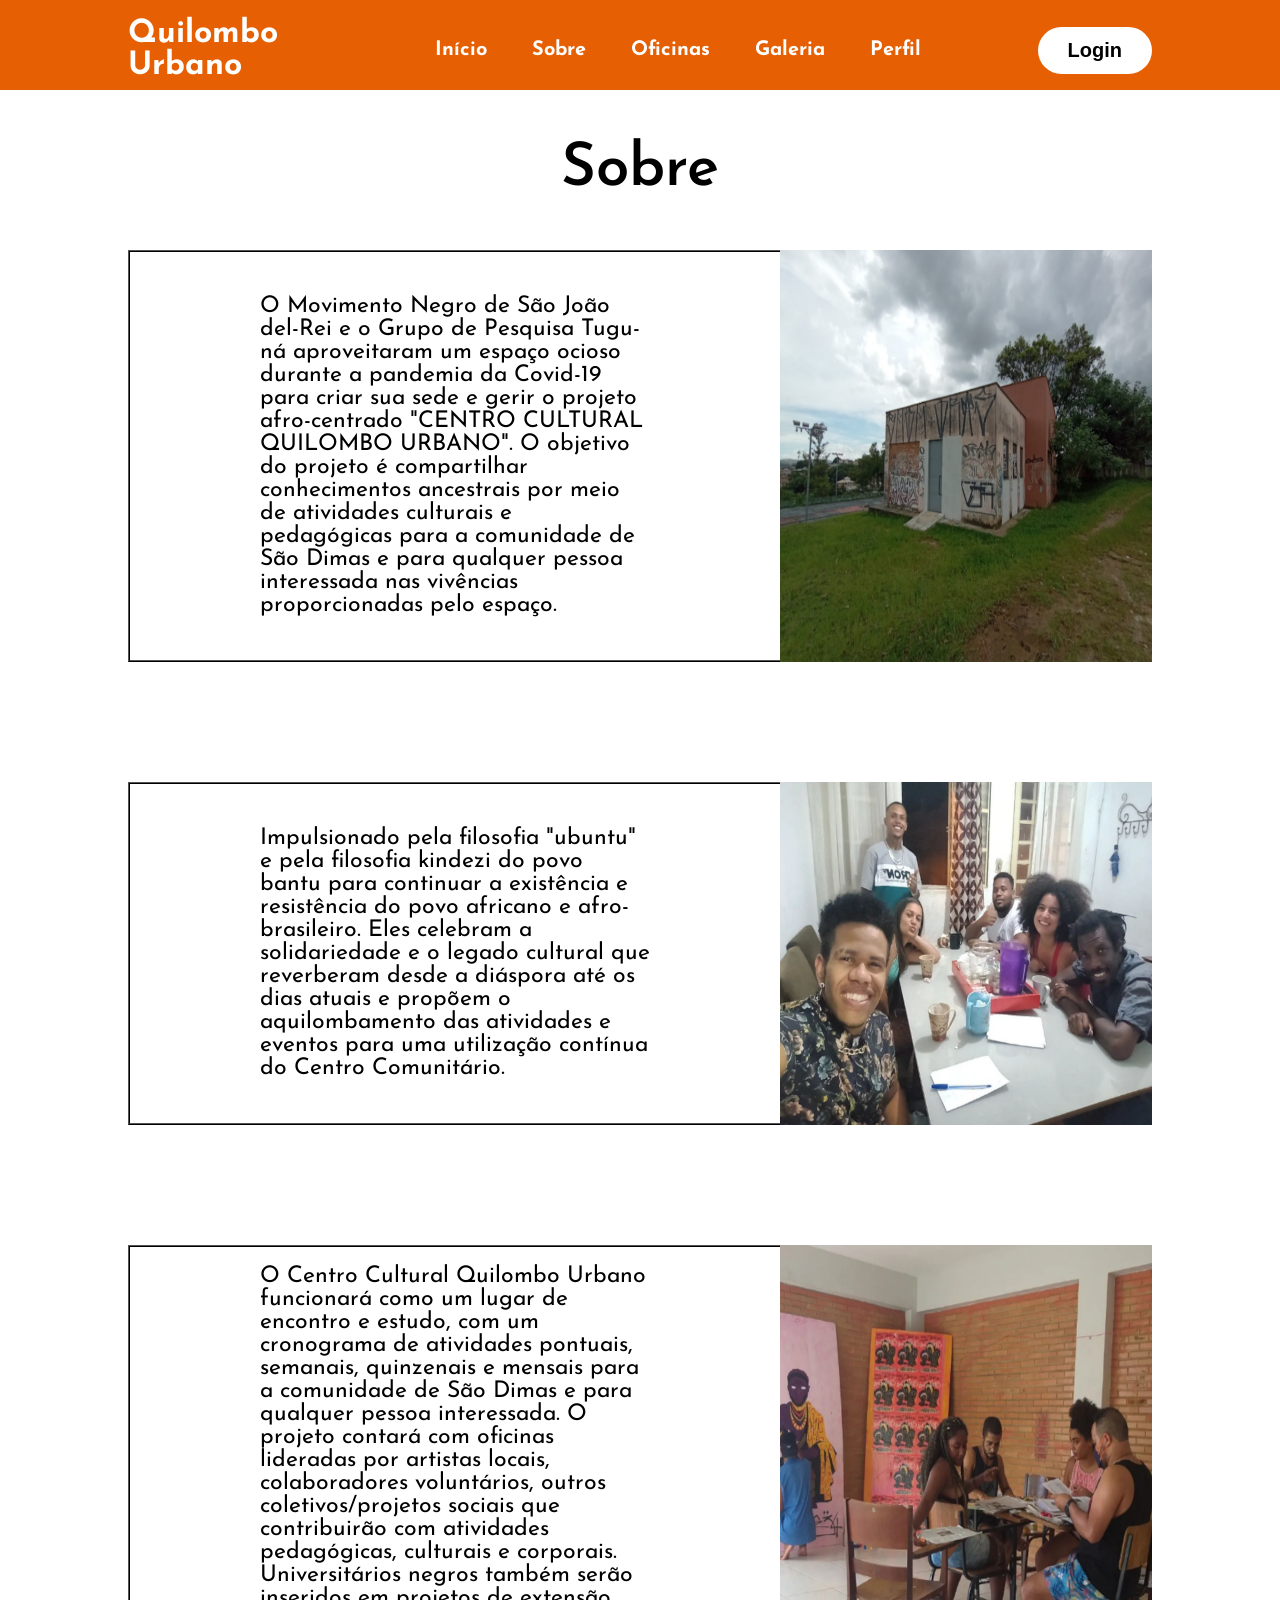
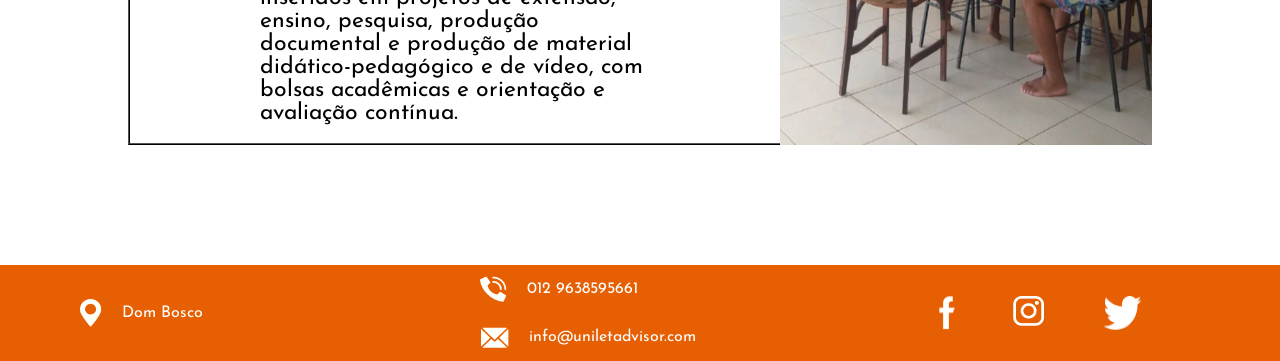
<file: about.html>
<!DOCTYPE html>
<html lang="en">
<head>
    <meta charset="UTF-8">
    <meta name="viewport" content="width=device-width, initial-scale=1.0">

    <link rel="stylesheet" href="styles/style.css">
    <link rel="stylesheet" href="styles/header.css">
    <link rel="stylesheet" href="styles/footer.css">
    <link rel="stylesheet" href="styles/about.css">
    <link rel="stylesheet" href="https://cdn.jsdelivr.net/npm/bootstrap-icons@1.10.5/font/bootstrap-icons.css">
    <link rel="preconnect" href="https://fonts.googleapis.com">
    <link rel="preconnect" href="https://fonts.gstatic.com" crossorigin>
    <link href="https://fonts.googleapis.com/css2?family=Josefin+Sans:ital,wght@0,100;0,200;0,300;0,400;0,500;0,600;0,700;1,100;1,200;1,300;1,400;1,500;1,600;1,700&display=swap" rel="stylesheet">
    <title>Sobre</title>
</head>
<body>
    <header>
        <div id="title">
            <h1>Quilombo</h1>
            <h1>Urbano</h1>
        </div>
        <ul>
            <li><a href="index.html">Início</a></li>
            <li><a href="about.html">Sobre</a></li>
            <li><a href="workshop.html">Oficinas</a></li>
            <li><a href="gallery.html">Galeria</a></li>
            <li><a href="dashboard.html">Perfil</a></li>
        </ul>
        <a href="login.html"><button type="button">Login</button></a>  
    </header>

    <main>
        <div id="main_title">
            <h1>Sobre</h1>
        </div>
        
        <div id="about">
            <aside>
                <p>O Movimento Negro de São João del-Rei e o Grupo de Pesquisa Tugu-ná aproveitaram um espaço ocioso durante a pandemia da Covid-19 para criar sua sede e gerir o projeto afro-centrado "CENTRO CULTURAL QUILOMBO URBANO". O objetivo do projeto é compartilhar conhecimentos ancestrais por meio de atividades culturais e pedagógicas para a comunidade de São Dimas e para qualquer pessoa interessada nas vivências proporcionadas pelo espaço.</p>
            </aside>

            <article>
                <img src="components/images/foto.png" alt="">
            </article>
        </div> 

        <div id="about">
            <aside>
                <p>Impulsionado pela filosofia "ubuntu" e pela filosofia kindezi do povo bantu para continuar a existência e resistência do povo africano e afro-brasileiro. Eles celebram a solidariedade e o legado cultural que reverberam desde a diáspora até os dias atuais e propõem o aquilombamento das atividades e eventos para uma utilização contínua do Centro Comunitário.</p>
            </aside>

            <article>
                <img src="components/images/1.png" alt="">
            </article>
        </div> 

        <div id="about">
            <aside>
                <p>O Centro Cultural Quilombo Urbano funcionará como um lugar de encontro e estudo, com um cronograma de atividades pontuais, semanais, quinzenais e mensais para a comunidade de São Dimas e para qualquer pessoa interessada. O projeto contará com oficinas lideradas por artistas locais, colaboradores voluntários, outros coletivos/projetos sociais que contribuirão com atividades pedagógicas, culturais e corporais. Universitários negros também serão inseridos em projetos de extensão, ensino, pesquisa, produção documental e produção de material didático-pedagógico e de vídeo, com bolsas acadêmicas e orientação e avaliação contínua.</p>
            </aside>

            <article>
                <img src="components/images/3.png" alt="">
            </article>
        </div> 

    </main>
    
    <footer>
        <div id="footer_content">
            <div class="adress">
                <div class="theme">
                    <img src="components/images/location.png" class="on" alt="Adress">
                    <p>Dom Bosco</p>
                </div>     
            </div> 
            
            <div class="contato">
                <div class="theme">
                    <img src="components/images/phone.png" class="ico" alt="phone">
                    <p>012 9638595661</p>
                </div>
                <div class="theme">
                    <img src="components/images/email.png" class="ic" alt="email">
                    <p>info@uniletadvisor.com</p>
                </div>
            </div>

            <div class="social">
                <div class="theme2">
                    <img src="components/images/facebook.png" class="icon1" alt="facebook">
                    <a href="https://www.instagram.com/movimento.negro.sjdr/"><img src="components/images/instagram.png" class="icon2" alt="instagram"></a>
                    <img src="components/images/twitter.png" class="icon3" alt="">
                </div>
            </div>
        </div>
    </footer>
    
</body>
</html>
</file>
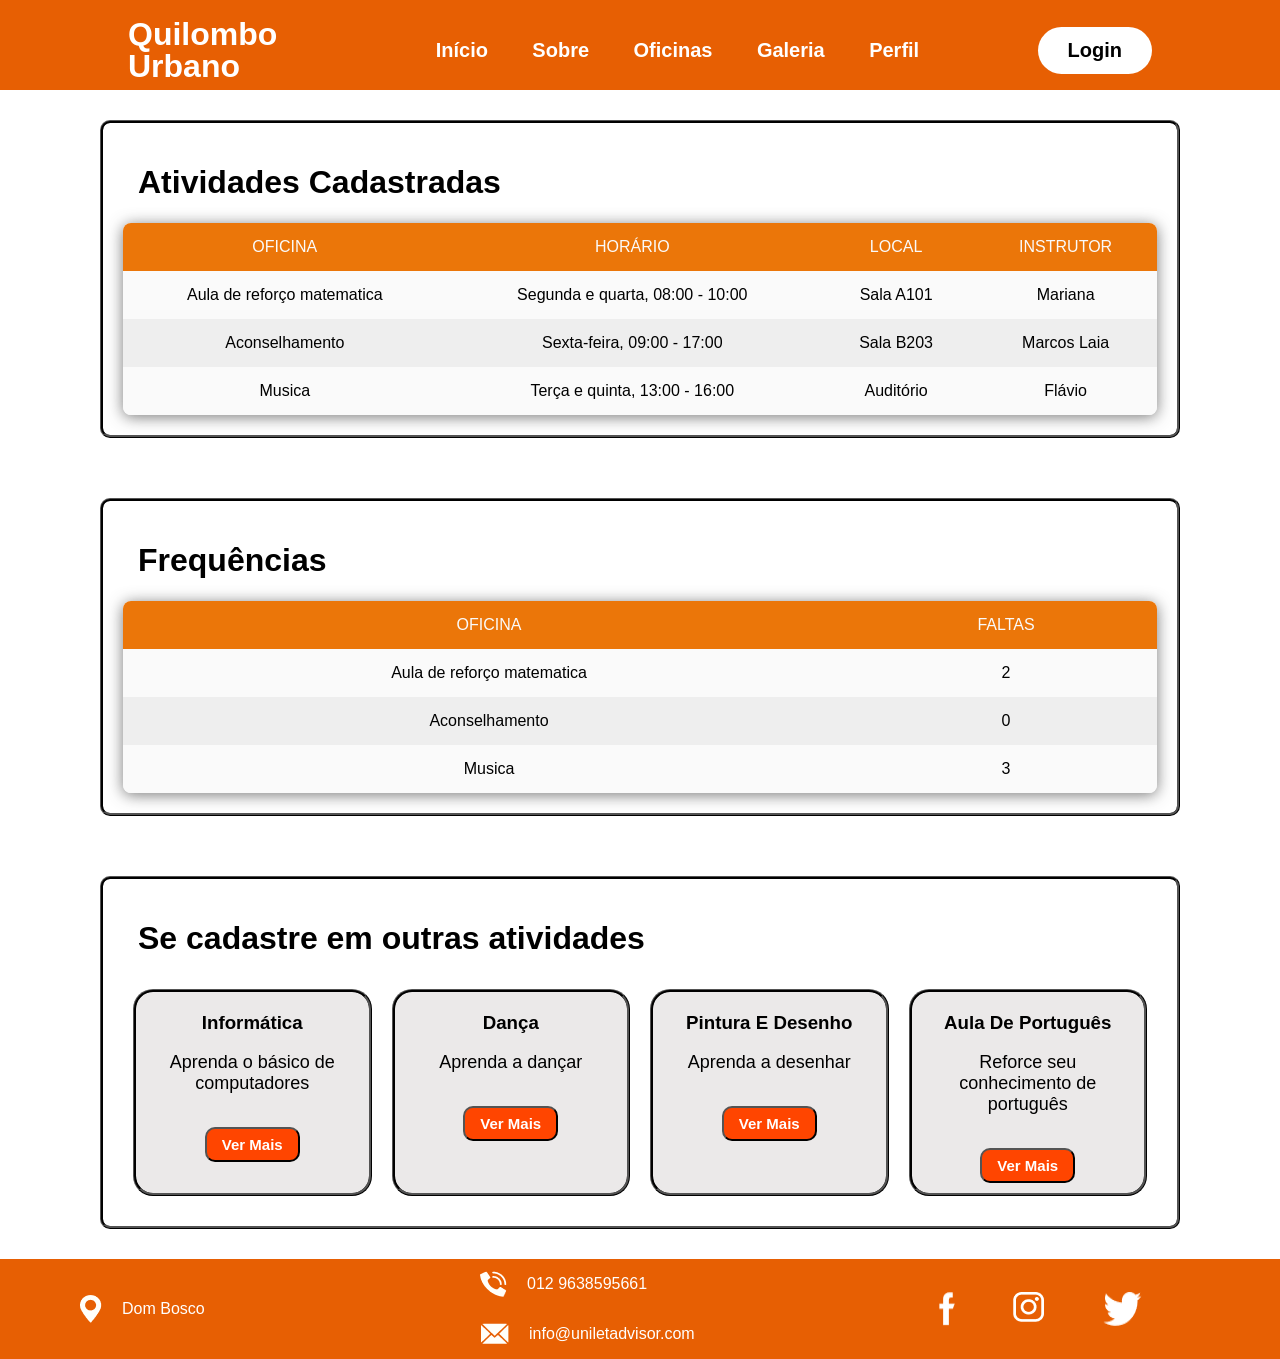
<file: dashboard.html>
<!DOCTYPE html>
<html lang="en">
<head>
    <meta charset="UTF-8">
    <meta name="viewport" content="width=device-width, initial-scale=1.0">
    <link rel="stylesheet" href="styles/style.css">
    <link rel="stylesheet" href="styles/header.css">
    <link rel="stylesheet" href="styles/dashboard.css">
    <link rel="stylesheet" href="styles/footer.css">

    <title>Meu Perfil</title>  
</head>
<body>
    <header>
        <div id="title">
            <h1>Quilombo</h1>
            <h1>Urbano</h1>
        </div>
        <ul>
            <li><a href="index.html">Início</a></li>
            <li><a href="about.html">Sobre</a></li>
            <li><a href="workshop.html">Oficinas</a></li>
            <li><a href="gallery.html">Galeria</a></li>
            <li><a href="dashboard.html">Perfil</a></li>
        </ul>
        <a href="login.html"><button type="button">Login</button></a>  
    </header>

    <main>
        <div class="container">
            <div class="main-top">
                <h1>Atividades Cadastradas</h1>
            </div>
            <table class="table">
                <thead>
                    <tr>
                        <th>Oficina</th>
                        <th>Horário</th>
                        <th>Local</th>
                        <th>Instrutor</th>
                    </tr>
                </thead>
                <tbody>
                    <tr>
                        <td>Aula de reforço matematica</td>
                        <td>Segunda e quarta, 08:00 - 10:00</td>
                        <td>Sala A101</td>
                        <td>Mariana</td>
                    </tr>
                    <tr>
                        <td>Aconselhamento</td>
                        <td>Sexta-feira, 09:00 - 17:00</td>
                        <td>Sala B203</td>
                        <td>Marcos Laia</td>
                    </tr>
                    <tr>
                        <td>Musica</td>
                        <td>Terça e quinta, 13:00 - 16:00</td>
                        <td>Auditório</td>
                        <td>Flávio</td>
                    </tr>
                </tbody>
            </table>
        </div> 

        <div class="container">
            <div class="main-top">
                <h1>Frequências</h1>
            </div>
            <table class="table">
                <thead>
                    <tr>
                        <th>Oficina</th>
                        <th>Faltas</th>
                    </tr>
                </thead>
                <tbody>
                    <tr>
                        <td>Aula de reforço matematica</td>
                        <td>2</td>
                    </tr>
                    <tr>
                        <td>Aconselhamento</td>
                        <td>0</td>
                    </tr>
                    <tr>
                        <td>Musica</td>
                        <td>3</td>     
                    </tr>
                </tbody>
            </table>
        </div> 

        <div class="container">
            <div class="main-top">
                <h1>Se cadastre em outras atividades</h1>
            </div>
            <div class="main-skills">
                <div class="card">
                    <h3>Informática</h3>
                    <p>Aprenda o básico de computadores</p>
                    <a href="workshop.html"><button>Ver Mais</button></a>
                </div>
                <div class="card">
                    <h3>Dança</h3>
                    <p>Aprenda a dançar</p>
                    <a href="workshop.html"><button>Ver Mais</button></a>
                </div>
                <div class="card">
                    <h3>Pintura e desenho</h3>
                    <p>Aprenda a desenhar</p>
                    <a href="workshop.html"><button>Ver Mais</button></a>
                </div>
                <div class="card">
                    <h3>Aula de Português</h3>
                    <p>Reforce seu conhecimento de português</p>
                    <a href="workshop.html"><button>Ver Mais</button></a>
                </div>
            </div>
        </div> 
    </main>
            
    <footer>
        <div id="footer_content">
            <div class="adress">
                <div class="theme">
                    <img src="components/images/location.png" class="on" alt="Adress">
                    <p>Dom Bosco</p>
                </div>     
            </div> 
            
            <div class="contato">
                <div class="theme">
                    <img src="components/images/phone.png" class="ico" alt="phone">
                    <p>012 9638595661</p>
                </div>
                <div class="theme">
                    <img src="components/images/email.png" class="ic" alt="email">
                    <p>info@uniletadvisor.com</p>
                </div>
            </div>

            <div class="social">
                <div class="theme2">
                    <img src="components/images/facebook.png" class="icon1" alt="facebook">
                    <a href="https://www.instagram.com/movimento.negro.sjdr/"><img src="components/images/instagram.png" class="icon2" alt="instagram"></a>
                    <img src="components/images/twitter.png" class="icon3" alt="">
                </div>
            </div>
        </div>
    </footer>
</body>
</html>
</file>
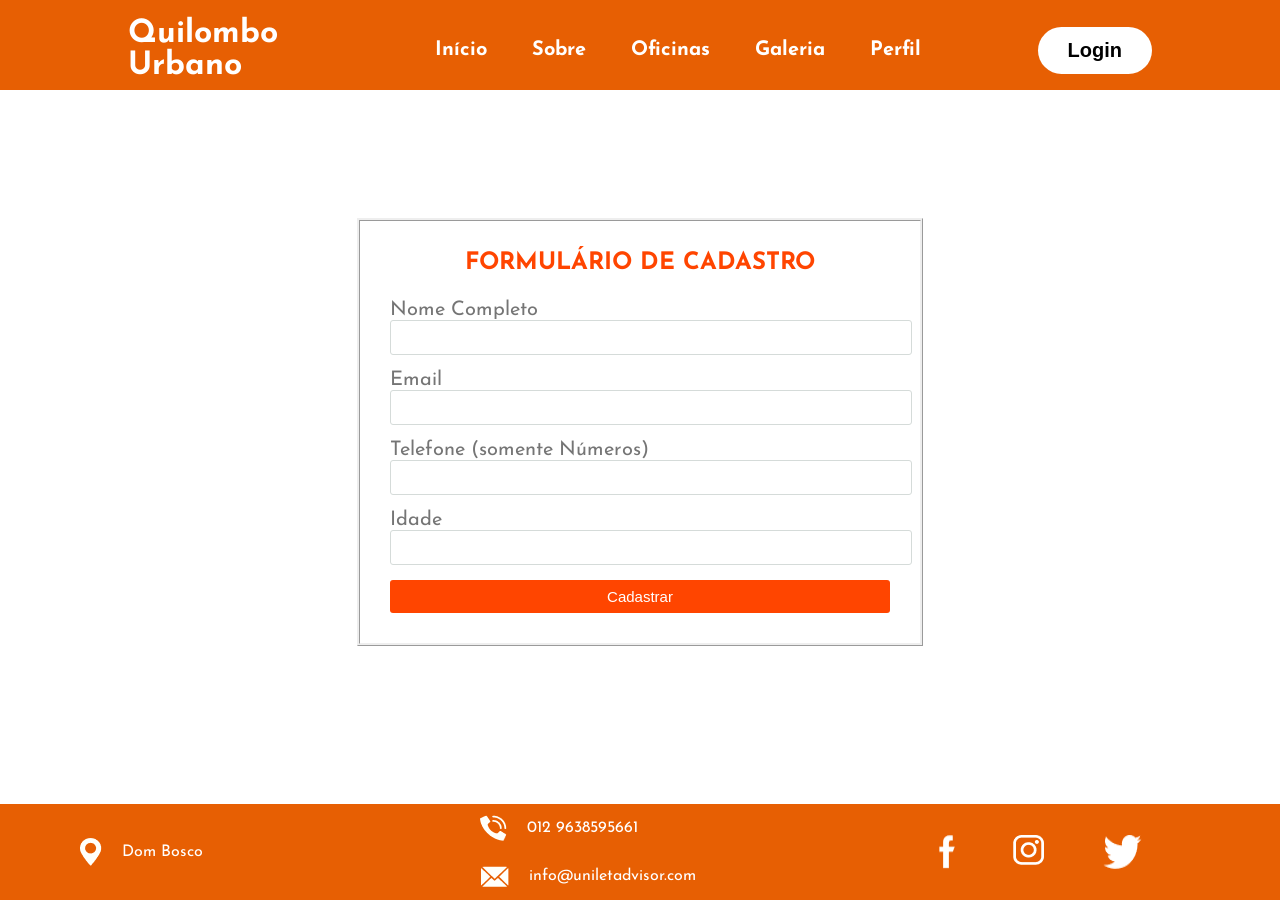
<file: form_aluno.html>
<!DOCTYPE html>
<html lang="en">
<head>
    <meta charset="UTF-8">
    <meta name="viewport" content="width=device-width, initial-scale=1.0">
    <link rel="stylesheet" href="styles/style.css">
    <link rel="stylesheet" href="styles/header.css">
    <link rel="stylesheet" href="styles/formaluno.css">
    <link rel="stylesheet" href="styles/footer.css">

    <link rel="preconnect" href="https://fonts.googleapis.com">
    <link rel="preconnect" href="https://fonts.gstatic.com" crossorigin>
    <link href="https://fonts.googleapis.com/css2?family=Josefin+Sans:ital,wght@0,100;0,200;0,300;0,400;0,500;0,600;0,700;1,100;1,200;1,300;1,400;1,500;1,600;1,700&display=swap" rel="stylesheet">
    <title>Cadastro</title>
</head>

<body>
    <header>
        <div id="title">
            <h1>Quilombo</h1>
            <h1>Urbano</h1>
        </div>
        <ul>
            <li><a href="index.html">Início</a></li>
            <li><a href="about.html">Sobre</a></li>
            <li><a href="workshop.html">Oficinas</a></li>
            <li><a href="gallery.html">Galeria</a></li>
            <li><a href="dashboard.html">Perfil</a></li>
        </ul>
        <a href="login.html"><button type="button">Login</button></a>  
    </header>
    <main>
        <div class="wrapper">
            <div class="title">
              Formulário de Cadastro
            </div>
            <div class="form">
                <div class="inputfield">
                    <label>Nome Completo</label>
                    <input type="text" class="input">
                </div>
    
                <div class="inputfield">
                    <label>Email</label>
                    <input type="email" class="input">
                </div> 
    
                <div class="inputfield">
                    <label>Telefone (somente Números)</label>
                    <input type="text" class="input">
                </div> 
                
                <div class="inputfield">
                    <label>Idade</label>
                    <input type="number" class="input">
                </div> 
    
                
                <div class="inputfield">
                    <input type="submit" value="Cadastrar" class="btn">
                </div>
            </div>
        </div>	
    </main>
   

    <footer>
        <div id="footer_content">
            <div class="adress">
                <div class="theme">
                    <img src="components/images/location.png" class="on" alt="Adress">
                    <p>Dom Bosco</p>
                </div>     
            </div> 
            
            <div class="contato">
                <div class="theme">
                    <img src="components/images/phone.png" class="ico" alt="phone">
                    <p>012 9638595661</p>
                </div>
                <div class="theme">
                    <img src="components/images/email.png" class="ic" alt="email">
                    <p>info@uniletadvisor.com</p>
                </div>
            </div>

            <div class="social">
                <div class="theme2">
                    <img src="components/images/facebook.png" class="icon1" alt="facebook">
                    <a href="https://www.instagram.com/movimento.negro.sjdr/"><img src="components/images/instagram.png" class="icon2" alt="instagram"></a>
                    <img src="components/images/twitter.png" class="icon3" alt="">
                </div>
            </div>
        </div>
    </footer>
</body>

</html>
</file>
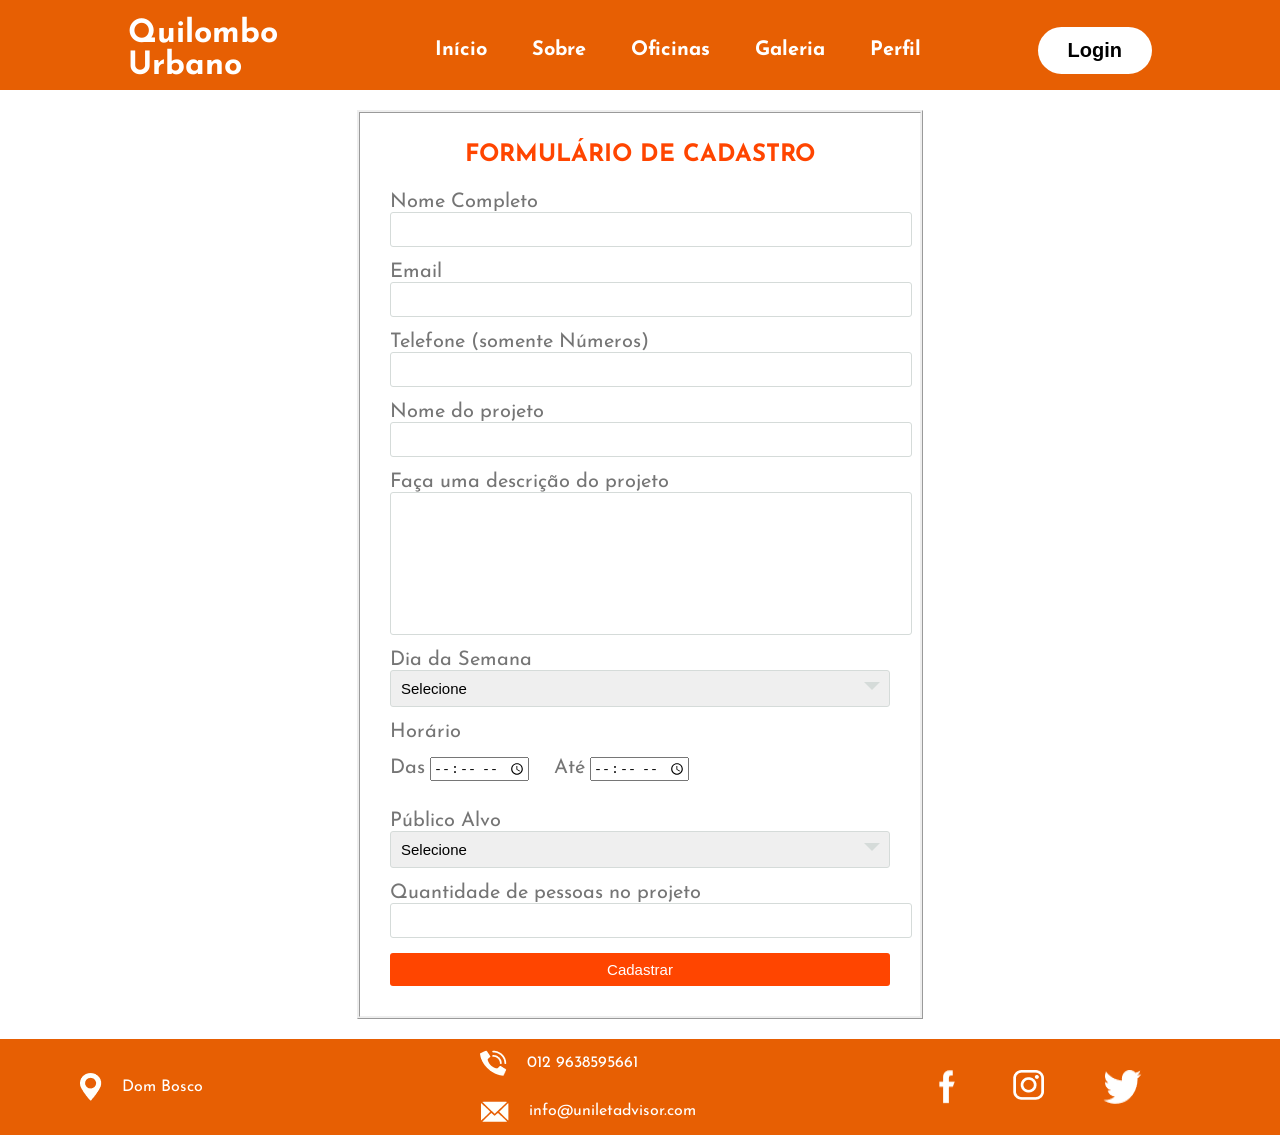
<file: form_prof.html>
<!DOCTYPE html>
<html lang="pt-br">
<head>
    <meta charset="UTF-8">
    <meta name="viewport" content="width=device-width, initial-scale=1.0">
    <link rel="stylesheet" href="styles/style.css">
    <link rel="stylesheet" href="styles/header.css">
    <link rel="stylesheet" href="styles/forms.css">
    <link rel="stylesheet" href="styles/footer.css">

    <link rel="preconnect" href="https://fonts.googleapis.com">
    <link rel="preconnect" href="https://fonts.gstatic.com" crossorigin>
    <link href="https://fonts.googleapis.com/css2?family=Josefin+Sans:ital,wght@0,100;0,200;0,300;0,400;0,500;0,600;0,700;1,100;1,200;1,300;1,400;1,500;1,600;1,700&display=swap" rel="stylesheet">
    <title>Cadastro</title>
</head>

<body>
    <header>
        <div id="title">
            <h1>Quilombo</h1>
            <h1>Urbano</h1>
        </div>
        <ul>
            <li><a href="index.html">Início</a></li>
            <li><a href="about.html">Sobre</a></li>
            <li><a href="workshop.html">Oficinas</a></li>
            <li><a href="gallery.html">Galeria</a></li>
            <li><a href="dashboard.html">Perfil</a></li>
        </ul>
        <a href="login.html"><button type="button">Login</button></a>  
    </header>

    <div class="wrapper">
        <div class="title">
          Formulário de Cadastro
        </div>
        <div class="form">
            <div class="inputfield">
                <label>Nome Completo</label>
                <input type="text" class="input" required>
            </div>

            <div class="inputfield">
                <label>Email</label>
                <input type="email" class="input" required>
            </div> 

            <div class="inputfield">
                <label>Telefone (somente Números)</label>
                <input type="text" class="input" required>
            </div> 

            <div class="inputfield">
                <label>Nome do projeto</label>
                <input type="email" class="input" required>
            </div> 

            <div class="inputfield">
                <label>Faça uma descrição do projeto</label>
                <textarea class="textarea"></textarea>
            </div>

            <div class="inputfield">
                <label>Dia da Semana</label>
                <div class="custom_select">
                    <select>
                        <option value="">Selecione</option>
                        <option value="segunda">Segunda</option>
                        <option value="terca">Terça</option>
                        <option value="quarta">Quarta</option>
                        <option value="quinta">Quinta</option>
                        <option value="sexta">Sexta</option>
                        <option value="sabado">Sábado</option>
                        <option value="domingo">Domingo</option>
                    </select>
                </div>
            </div> 
            
            <div class="inputfield">
                <label>Horário</label>
            </div>
            
            <div class="schedule-item">
                <div class="input-block">
                    <label>Das</label>
                    <input type="time" name="time_from" required>
                </div>
    
                <div class="input-block">
                    <label>Até</label>
                    <input type="time" name="time_to" required>
                </div>
            </div>

            <div class="inputfield">
                <label>Público Alvo</label>
                <div class="custom_select">
                    <select>
                        <option value="">Selecione</option>
                        <option value="crianca">Crianças</option>
                        <option value="adolescente">Adolecentes</option>
                        <option value="adultos">Adultos</option>
                        <option value="idosos">Idosos</option>
                        <option value="todos">Todas as idades</option>
                    </select>
                </div>
            </div> 

            <div class="inputfield">
                <label>Quantidade de pessoas no projeto</label>
                <input type="number" class="input" required>
            </div> 
            
            <div class="inputfield">
                <input type="submit" value="Cadastrar" class="btn">
            </div>
        </div>
    </div>	
    <footer>
        <div id="footer_content">
            <div class="adress">
                <div class="theme">
                    <img src="components/images/location.png" class="on" alt="Adress">
                    <p>Dom Bosco</p>
                </div>     
            </div> 
            
            <div class="contato">
                <div class="theme">
                    <img src="components/images/phone.png" class="ico" alt="phone">
                    <p>012 9638595661</p>
                </div>
                <div class="theme">
                    <img src="components/images/email.png" class="ic" alt="email">
                    <p>info@uniletadvisor.com</p>
                </div>
            </div>

            <div class="social">
                <div class="theme2">
                    <img src="components/images/facebook.png" class="icon1" alt="facebook">
                    <a href="https://www.instagram.com/movimento.negro.sjdr/"><img src="components/images/instagram.png" class="icon2" alt="instagram"></a>
                    <img src="components/images/twitter.png" class="icon3" alt="">
                </div>
            </div>
        </div>
    </footer>
</body>

</html>
</file>
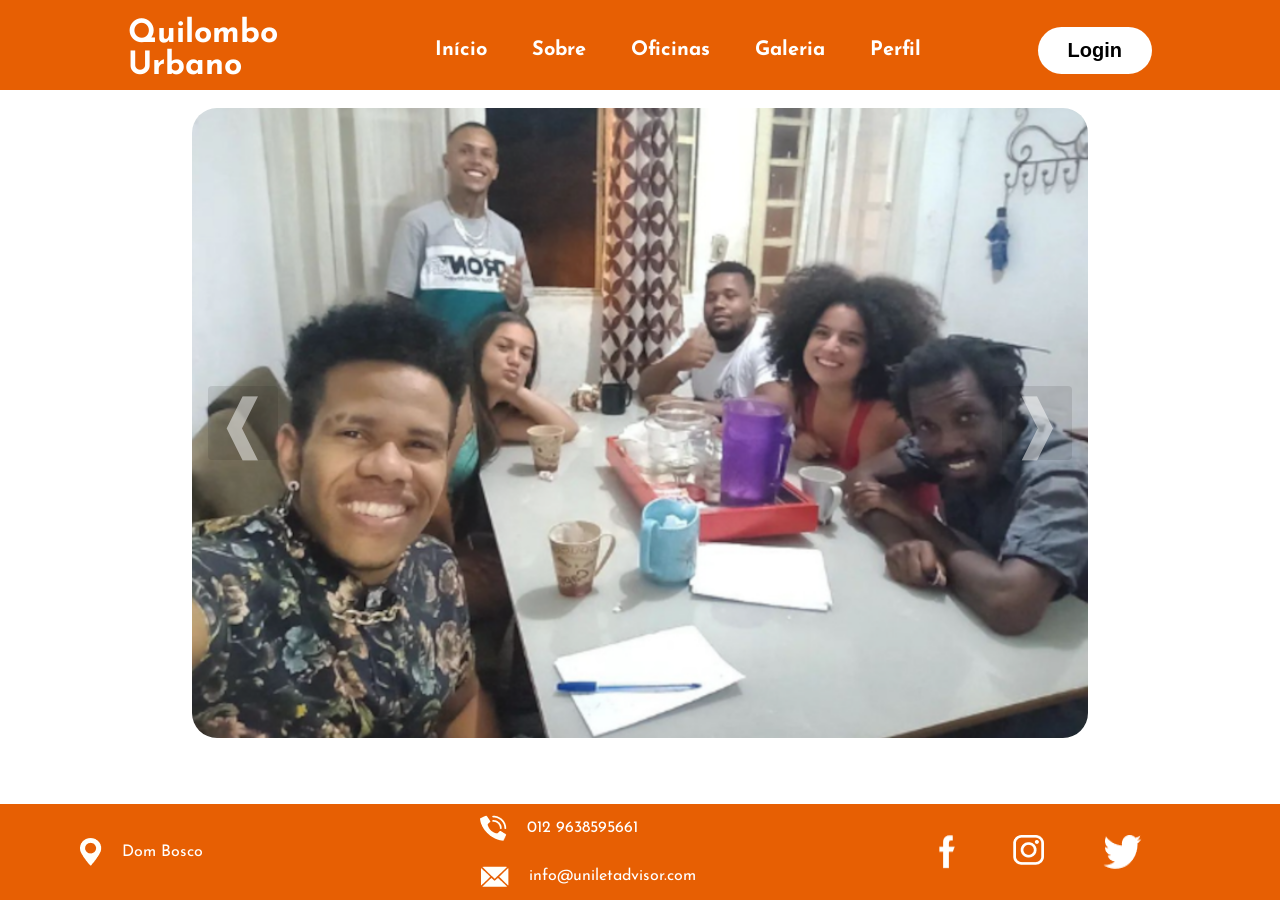
<file: gallery.html>
<!DOCTYPE html>
<html lang="pt-br">
<head>
    <meta charset="UTF-8">
    <meta name="viewport" content="width=device-width, initial-scale=1.0">

    <link rel="stylesheet" href="styles/header.css">
    <link rel="stylesheet" href="styles/style.css">
    <link rel="stylesheet" href="styles/footer.css">
    <link rel="stylesheet" href="styles/gallery.css">

    <link rel="preconnect" href="https://fonts.googleapis.com">
    <link rel="preconnect" href="https://fonts.gstatic.com" crossorigin>
    <link href="https://fonts.googleapis.com/css2?family=Josefin+Sans:ital,wght@0,100;0,200;0,300;0,400;0,500;0,600;0,700;1,100;1,200;1,300;1,400;1,500;1,600;1,700&display=swap" rel="stylesheet">

    <title>Galeria</title>
</head>
<body>
    <header>
        <div id="title">
            <h1>Quilombo</h1>
            <h1>Urbano</h1>
        </div>
        <ul>
            <li><a href="index.html">Início</a></li>
            <li><a href="about.html">Sobre</a></li>
            <li><a href="workshop.html">Oficinas</a></li>
            <li><a href="gallery.html">Galeria</a></li>
            <li><a href="dashboard.html">Perfil</a></li>
        </ul>
        <a href="login.html"><button type="button">Login</button></a>  
    </header>
	
    <main>
        <section aria-label="Newest Photos">
            <div class="carousel" data-carousel>
              <button class="carousel-button prev" data-carousel-button="prev">&#10096;</button>
              <button class="carousel-button next" data-carousel-button="next">&#10097;</button>
              <ul data-slides>
                <li class="slide" data-active>
                  <img src="components/images/1.png" alt="Nature Image #1">
                </li>
                <li class="slide">
                  <img src="components/images/2.png" alt="Nature Image #2">
                </li>
                <li class="slide">
                  <img src="components/images/3.png" alt="Nature Image #3">
                </li>
                <li class="slide">
                  <img src="components/images/4.png" alt="Nature Image #3">
                </li>
                <li class="slide">
                  <img src="components/images/5.png" alt="Nature Image #3">
                </li>
              </ul>
            </div>
          </section>
    </main>

    <footer>
      <div id="footer_content">
          <div class="adress">
              <div class="theme">
                  <img src="components/images/location.png" class="on" alt="Adress">
                  <p>Dom Bosco</p>
              </div>     
          </div> 
          
          <div class="contato">
              <div class="theme">
                  <img src="components/images/phone.png" class="ico" alt="phone">
                  <p>012 9638595661</p>
              </div>
              <div class="theme">
                  <img src="components/images/email.png" class="ic" alt="email">
                  <p>info@uniletadvisor.com</p>
              </div>
          </div>

          <div class="social">
              <div class="theme2">
                  <img src="components/images/facebook.png" class="icon1" alt="facebook">
                  <a href="https://www.instagram.com/movimento.negro.sjdr/"><img src="components/images/instagram.png" class="icon2" alt="instagram"></a>
                  <img src="components/images/twitter.png" class="icon3" alt="">
              </div>
          </div>
      </div>
  </footer>
    <script src="js/gallery.js"></script>
</body>
</html>
</file>
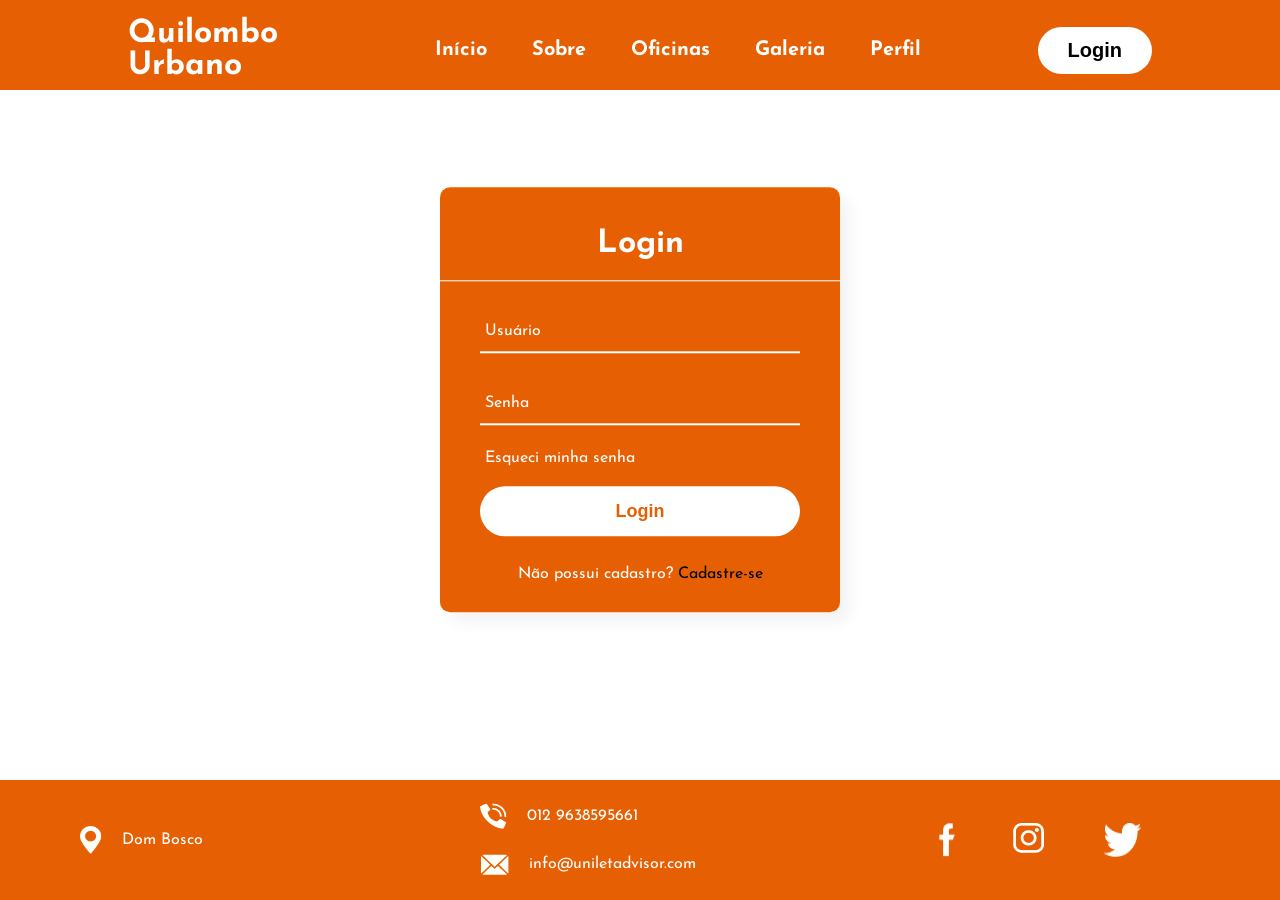
<file: login.html>
<!DOCTYPE html>
<html lang="en">

<head>
    <meta charset="UTF-8">
    <meta name="viewport" content="width=device-width, initial-scale=1.0">
    <link rel="stylesheet" href="styles/style.css">
    <link rel="stylesheet" href="styles/header.css">
    <link rel="stylesheet" href="styles/footer.css">
    <link rel="stylesheet" href="styles/login.css">

    <link rel="preconnect" href="https://fonts.googleapis.com">
    <link rel="preconnect" href="https://fonts.gstatic.com" crossorigin>
    <link href="https://fonts.googleapis.com/css2?family=Josefin+Sans:ital,wght@0,100;0,200;0,300;0,400;0,500;0,600;0,700;1,100;1,200;1,300;1,400;1,500;1,600;1,700&display=swap" rel="stylesheet">

    <title>Login</title>
</head>

<body>
    <header>
        <div id="title">
            <h1>Quilombo</h1>
            <h1>Urbano</h1>
        </div>
        <ul>
            <li><a href="index.html">Início</a></li>
            <li><a href="about.html">Sobre</a></li>
            <li><a href="workshop.html">Oficinas</a></li>
            <li><a href="gallery.html">Galeria</a></li>
            <li><a href="dashboard.html">Perfil</a></li>
        </ul>
        <a href="login.html"><button type="button">Login</button></a>  
    </header>
    
    <main>
        <div class="center">
            <h1>Login</h1>
            <form method="post">
                <div class="txt_field">
                    <input type="text" required>
                    <span></span>
                    <label>Usuário</label>
                </div>
                <div class="txt_field">
                    <input type="password" required>
                    <span></span>
                    <label>Senha</label>
                </div>
                <div class="pass">Esqueci minha senha</div>
                <input type="submit" value="Login">
                <div class="signup_link">
                    Não possui cadastro? <a href="form_aluno.html">Cadastre-se</a>
                </div>
            </form>
        </div>
    </main>

    <footer>
        <div id="footer_content">
            <div class="adress">
                <div class="theme">
                    <img src="components/images/location.png" class="on" alt="Adress">
                    <p>Dom Bosco</p>
                </div>     
            </div> 
            
            <div class="contato">
                <div class="theme">
                    <img src="components/images/phone.png" class="ico" alt="phone">
                    <p>012 9638595661</p>
                </div>
                <div class="theme">
                    <img src="components/images/email.png" class="ic" alt="email">
                    <p>info@uniletadvisor.com</p>
                </div>
            </div>

            <div class="social">
                <div class="theme2">
                    <img src="components/images/facebook.png" class="icon1" alt="facebook">
                    <a href="https://www.instagram.com/movimento.negro.sjdr/"><img src="components/images/instagram.png" class="icon2" alt="instagram"></a>
                    <img src="components/images/twitter.png" class="icon3" alt="">
                </div>
            </div>
        </div>
    </footer>
    
</body>

</html>
</file>
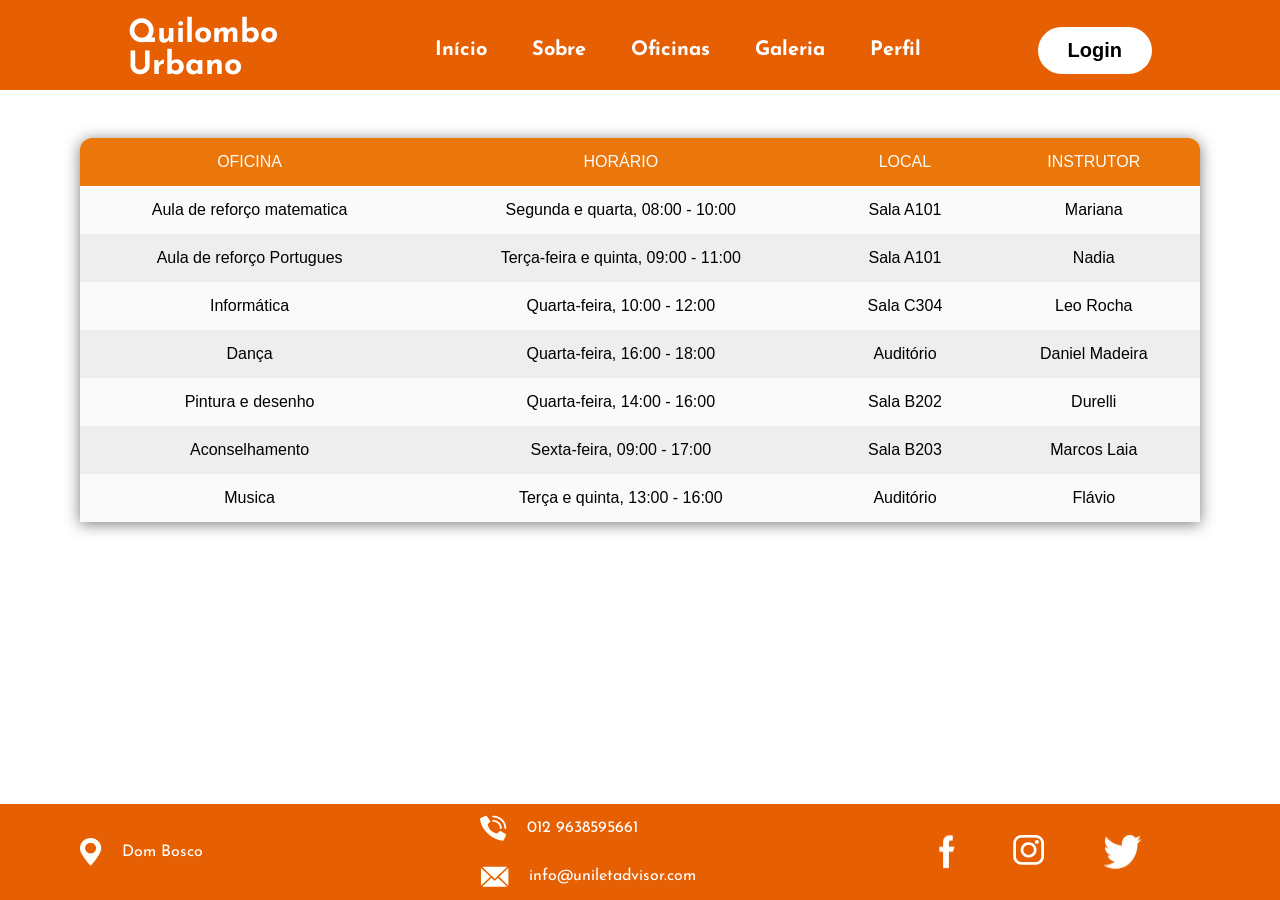
<file: workshop.html>
<!DOCTYPE html>
<html lang="en">

<head>
    <meta charset="UTF-8">
    <meta name="viewport" content="width=device-width, initial-scale=1.0">

    <link rel="stylesheet" href="styles/style.css">
    <link rel="stylesheet" href="styles/header.css">
    <link rel="stylesheet" href="styles/footer.css">
    <link rel="stylesheet" href="styles/workshop.css">

    <link rel="preconnect" href="https://fonts.googleapis.com">
    <link rel="preconnect" href="https://fonts.gstatic.com" crossorigin>
    <link
        href="https://fonts.googleapis.com/css2?family=Josefin+Sans:ital,wght@0,100;0,200;0,300;0,400;0,500;0,600;0,700;1,100;1,200;1,300;1,400;1,500;1,600;1,700&display=swap"
        rel="stylesheet">

    <title>Oficinas</title>
</head>

<body>

    <header>
        <div id="title">
            <h1>Quilombo</h1>
            <h1>Urbano</h1>
        </div>
        <ul>
            <li><a href="index.html">Início</a></li>
            <li><a href="about.html">Sobre</a></li>
            <li><a href="workshop.html">Oficinas</a></li>
            <li><a href="gallery.html">Galeria</a></li>
            <li><a href="dashboard.html">Perfil</a></li>
        </ul>
        <a href="login.html"><button type="button">Login</button></a>  
    </header>

    <main>
        <table class="table">
            <thead>
                <tr>
                    <th>Oficina</th>
                    <th>Horário</th>
                    <th>Local</th>
                    <th>Instrutor</th>
                </tr>
            </thead>
            <tbody>
                <tr>
                    <td>Aula de reforço matematica</td>
                    <td>Segunda e quarta, 08:00 - 10:00</td>
                    <td>Sala A101</td>
                    <td>Mariana</td>
                </tr>
                <tr>
                    <td>Aula de reforço Portugues</td>
                    <td>Terça-feira e quinta, 09:00 - 11:00</td>
                    <td>Sala A101</td>
                    <td>Nadia</td>
                </tr>
                <tr>
                    <td>Informática</td>
                    <td>Quarta-feira, 10:00 - 12:00</td>
                    <td>Sala C304</td>
                    <td>Leo Rocha</td>
                </tr>
                <tr>
                    <td>Dança</td>
                    <td>Quarta-feira, 16:00 - 18:00</td>
                    <td>Auditório</td>
                    <td>Daniel Madeira</td>
                </tr>
                <tr>
                    <td>Pintura e desenho</td>
                    <td>Quarta-feira, 14:00 - 16:00</td>
                    <td>Sala B202</td>
                    <td>Durelli</td>
                </tr>
                <tr>
                    <td>Aconselhamento</td>
                    <td>Sexta-feira, 09:00 - 17:00</td>
                    <td>Sala B203</td>
                    <td>Marcos Laia</td>
                </tr>
                <tr>
                    <td>Musica</td>
                    <td>Terça e quinta, 13:00 - 16:00</td>
                    <td>Auditório</td>
                    <td>Flávio</td>
                </tr>
            </tbody>
        </table>
    </main>
    <footer>
        <div id="footer_content">
            <div class="adress">
                <div class="theme">
                    <img src="components/images/location.png" class="on" alt="Adress">
                    <p>Dom Bosco</p>
                </div>     
            </div> 
            
            <div class="contato">
                <div class="theme">
                    <img src="components/images/phone.png" class="ico" alt="phone">
                    <p>012 9638595661</p>
                </div>
                <div class="theme">
                    <img src="components/images/email.png" class="ic" alt="email">
                    <p>info@uniletadvisor.com</p>
                </div>
            </div>

            <div class="social">
                <div class="theme2">
                    <img src="components/images/facebook.png" class="icon1" alt="facebook">
                    <a href="https://www.instagram.com/movimento.negro.sjdr/"><img src="components/images/instagram.png" class="icon2" alt="instagram"></a>
                    <img src="components/images/twitter.png" class="icon3" alt="">
                </div>
            </div>
        </div>
    </footer>

</body>

</html>
</file>
<file: styles/style.css>
html{
    height: 100%;
}

body{
    background-color: white;
    color: black;
    font-family: 'Josefin Sans', sans-serif;
    margin: 0;
    padding: 0;
    display: flex;
    flex-direction: column;
    min-height: 100%;
}
</file>
<file: styles/header.css>
header{
    background-color: #e75f03;
    height: 5em;
    display: flex;
    align-items: center;
    justify-content: space-between;
    padding-top: 10px;
    padding-left: 10%;
    padding-right: 10%;
    color: white;
    position: sticky;
    top: 0;
}

#title{
    flex-direction: column;
    line-height: 10px;
}

header li{
    font-size: 20px;
    list-style-type: none;
    display: inline-block;
    padding: 10px 20px;
}

header a{
    color: white;
    text-decoration: none;
    font-weight: bold;
}

header ul li a:hover{
    color: black;
    transition: .3s;
}

header button{
    border: none;
    background: white;
    padding: 12px 30px;
    border-radius: 30px;
    color: black;
    font-weight: bold;
    font-size: 20px;
    transition: .4s;
}

header button:hover{
    transform: scale(1.2);
    cursor: pointer;
}
</file>
<file: styles/footer.css>
footer {
    background-color: #e75f03;
    color: white;
    display: flex;
    flex-direction: column;
    justify-content: center;
    margin-top: auto;
}

#footer_content{
    /* background-color: cadetblue; */
    display: flex;
    justify-content: space-evenly;
    align-items: center;
}

.adress{
    /* background-color: brown; */
    width: 20rem;
}

.contato{
    /* background-color: blueviolet; */
    width: 20rem;
}


.social{
    /* background-color: blue; */
    width: 20rem;
}

.theme{
    /* background-color: aqua; */
    display: flex;
    justify-content: left;
    align-items: center;
    padding: 0;
    margin: 0;
}

.theme img{
    margin-right: 20px;
}

.theme2{
    display: flex;
    justify-content: space-evenly;
}
</file>
<file: styles/about.css>
main{
    display: flex;
    flex-direction: column;
}

#main_title{
    /* background-color: blueviolet; */
    display: flex;
    justify-content: center;
}

#main_title h1{
    font-size: 60px;
    padding: 10px;
    font-weight: 600;
    color: black;
}

#about{
    /* background-color: blue; */
    display: flex;
    flex-direction: row;
    margin-right: 10%;
    margin-left: 10%;
    margin-bottom: 120px;
    max-height: 500px;
}

aside{
    display: flex;
    justify-content: center;
    align-items: center;
    width: 70%;
    border-style: ridge;
    border-width: 2px;
    border-color: black;
    border-right: none;
}

aside p{
    width: 60%;
    color: black;
    font-size: 23px;
    padding: 20px;
    /* text-align: justify; */
}

article{
    width: 40%;
    /* background-color: blue; */
}

article img{
    width: 100%;
    height: 100%;
    max-width: 532px;
    max-height: 500px;
}
</file>
<file: styles/dashboard.css>
main {
    display: flex;
    flex-direction: column;
    align-content: center;
    justify-content: center;
    
}

.container{
    padding: 20px;
    margin: 30px 100px 30px 100px;
    border-style: ridge;
    border-color: black;
    border-radius: 10px;
}

.main-top{
    /* background-color: blue; */
    display: flex;
    padding-left: 15px;
}

.main-skills{
    /* background-color: yellow; */
    display: flex;
    /* margin-top: 20px; */
}

.main-skills .card{
    width: 25%;
    margin: 10px;
    background: rgb(235, 233, 233);
    text-align: center;
    border-radius: 20px;
    padding: 10px;
    border-style: ridge;
    border-color: black;
}

.main-skills .card h3{
    margin: 10px;
    text-transform: capitalize;
}

.main-skills .card p{
    font-size: 18px;
}

.main-skills .card button{
    background: orangered;
    color: #fff;
    padding: 7px 15px;
    border-radius: 10px;
    margin-top: 15px;
    cursor: pointer;
    font-size: 15px;
    font-weight: 600;
}

.main-skills .card button:hover{
    background: rgba(223, 70, 15, 0.856);
}

.main-skills .card i{
    font-size: 22px;
    padding: 10px;
}

/*Tabela de atividade*/
.table {
    width: 100%;
    border-collapse: collapse;
    box-shadow: 0 2px 15px rgba(64, 64, 64, .7);
    border-radius: 8px;
    overflow: hidden;
}

.table td,th {
    padding: 15px 20px;
    text-align: center;
}

.table th {
    background-color: #eb7406fb;
    color: #fafafa;
    font-family: 'Open Sans', Sans-serif;
    font-weight: 200;
    text-transform: uppercase;
}

.table tr {
    width: 100%;
    background-color: #fafafa;
    font-family: 'Montserrat', sans-serif;
}

tr:nth-child(even) {
    background-color: #eeeeee;
}
</file>
<file: styles/formaluno.css>
main{
    position: relative;
}

.wrapper{
    max-width: 500px;
    width: 100%;
    background: #fff;
    margin: 20px auto;
    border-style: ridge;
    padding: 30px;
}

.wrapper .title{
    font-size: 24px;
    font-weight: 700;
    margin-bottom: 25px;
    color: orangered;
    text-transform: uppercase;
    text-align: center;
}

.wrapper .form{
    width: 100%;
}

.wrapper .form .inputfield{
    margin-bottom: 15px;
    display: flex;
    flex-direction: column;
    /* align-items: center; */
}

.wrapper .form .inputfield .input-block label{
    width: 100%;
    
    margin-right: 10px;
    font-size: 18px;
}

label{
  color: #757575;
  font-size: 20px;
}

.schedule-item{
    display: flex;
}

.schedule-item .input-block{
    padding-bottom: 10px;
    margin-right: 25px;
    margin-bottom: 20px;
}

.wrapper .form .inputfield .input,
.wrapper .form .inputfield .textarea{
  width: 100%;
  outline: none;
  border: 1px solid #d5dbd9;
  font-size: 15px;
  padding: 8px 10px;
  border-radius: 3px;
  transition: all 0.3s ease;
}

.wrapper .form .inputfield .textarea{
  width: 100%;
  height: 125px;
  resize: none;
}

.wrapper .form .inputfield .custom_select{
  position: relative;
  width: 100%;
  height: 37px;
}

.wrapper .form .inputfield .custom_select:before{
  content: "";
  position: absolute;
  top: 12px;
  right: 10px;
  border: 8px solid;
  border-color: #d5dbd9 transparent transparent transparent;
  pointer-events: none;
}

.wrapper .form .inputfield .custom_select select{
  -webkit-appearance: none;
  -moz-appearance:   none;
  appearance:        none;
  outline: none;
  width: 100%;
  height: 100%;
  border: 0px;
  padding: 8px 10px;
  font-size: 15px;
  border: 1px solid #d5dbd9;
  border-radius: 3px;
}



.wrapper .form .inputfield .input:focus,
.wrapper .form .inputfield .textarea:focus,
.wrapper .form .inputfield .custom_select select:focus{
  border: 1px solid orangered;
}

.wrapper .form .inputfield p{
   font-size: 14px;
   color: #757575;
}
.wrapper .form .inputfield .check{
  width: 15px;
  height: 15px;
  position: relative;
  display: block;
  cursor: pointer;
}
.wrapper .form .inputfield .check input[type="checkbox"]{
  position: absolute;
  top: 0;
  left: 0;
  opacity: 0;
}
.wrapper .form .inputfield .check .checkmark{
  width: 15px;
  height: 15px;
  border: 1px solid orangered;
  display: block;
  position: relative;
}
.wrapper .form .inputfield .check .checkmark:before{
  content: "";
  position: absolute;
  top: 1px;
  left: 2px;
  width: 5px;
  height: 2px;
  border: 2px solid;
  border-color: transparent transparent #fff #fff;
  transform: rotate(-45deg);
  display: none;
}
.wrapper .form .inputfield .check input[type="checkbox"]:checked ~ .checkmark{
  background: orangered;
}

.wrapper .form .inputfield .check input[type="checkbox"]:checked ~ .checkmark:before{
  display: block;
}

.wrapper .form .inputfield .btn{
  width: 100%;
   padding: 8px 10px;
  font-size: 15px; 
  border: 0px;
  background:  orangered;
  color: #fff;
  cursor: pointer;
  border-radius: 3px;
  outline: none;
}

.wrapper .form .inputfield .btn:hover{
  background: #ffd658;
}

.wrapper .form .inputfield:last-child{
  margin-bottom: 0;
}

@media (max-width:420px) {
  .wrapper .form .inputfield{
    flex-direction: column;
    align-items: flex-start;
  }
  .wrapper .form .inputfield label{
    margin-bottom: 5px;
  }
  .wrapper .form .inputfield.terms{
    flex-direction: row;
  }
}

input::-webkit-outer-spin-button,
input::-webkit-inner-spin-button {
  -webkit-appearance: none;
  margin: 0;
}

.wrapper{
    margin-top: 10%;
    margin-bottom: 10%;
}
</file>
<file: styles/forms.css>
.wrapper{
    max-width: 500px;
    width: 100%;
    background: #fff;
    margin: 20px auto;
    border-style: ridge;
    padding: 30px;
}

.wrapper .title{
    font-size: 24px;
    font-weight: 700;
    margin-bottom: 25px;
    color: orangered;
    text-transform: uppercase;
    text-align: center;
}

.wrapper .form{
    width: 100%;
}

.wrapper .form .inputfield{
    margin-bottom: 15px;
    display: flex;
    flex-direction: column;
    /* align-items: center; */
}

.wrapper .form .inputfield .input-block label{
    width: 100%;
    
    margin-right: 10px;
    font-size: 18px;
}

label{
  color: #757575;
  font-size: 20px;
}

.schedule-item{
    display: flex;
}

.schedule-item .input-block{
    padding-bottom: 10px;
    margin-right: 25px;
    margin-bottom: 20px;
}

.wrapper .form .inputfield .input,
.wrapper .form .inputfield .textarea{
  width: 100%;
  outline: none;
  border: 1px solid #d5dbd9;
  font-size: 15px;
  padding: 8px 10px;
  border-radius: 3px;
  transition: all 0.3s ease;
}

.wrapper .form .inputfield .textarea{
  width: 100%;
  height: 125px;
  resize: none;
}

.wrapper .form .inputfield .custom_select{
  position: relative;
  width: 100%;
  height: 37px;
}

.wrapper .form .inputfield .custom_select:before{
  content: "";
  position: absolute;
  top: 12px;
  right: 10px;
  border: 8px solid;
  border-color: #d5dbd9 transparent transparent transparent;
  pointer-events: none;
}

.wrapper .form .inputfield .custom_select select{
  -webkit-appearance: none;
  -moz-appearance:   none;
  appearance:        none;
  outline: none;
  width: 100%;
  height: 100%;
  border: 0px;
  padding: 8px 10px;
  font-size: 15px;
  border: 1px solid #d5dbd9;
  border-radius: 3px;
}



.wrapper .form .inputfield .input:focus,
.wrapper .form .inputfield .textarea:focus,
.wrapper .form .inputfield .custom_select select:focus{
  border: 1px solid orangered;
}

.wrapper .form .inputfield p{
   font-size: 14px;
   color: #757575;
}
.wrapper .form .inputfield .check{
  width: 15px;
  height: 15px;
  position: relative;
  display: block;
  cursor: pointer;
}
.wrapper .form .inputfield .check input[type="checkbox"]{
  position: absolute;
  top: 0;
  left: 0;
  opacity: 0;
}
.wrapper .form .inputfield .check .checkmark{
  width: 15px;
  height: 15px;
  border: 1px solid orangered;
  display: block;
  position: relative;
}
.wrapper .form .inputfield .check .checkmark:before{
  content: "";
  position: absolute;
  top: 1px;
  left: 2px;
  width: 5px;
  height: 2px;
  border: 2px solid;
  border-color: transparent transparent #fff #fff;
  transform: rotate(-45deg);
  display: none;
}
.wrapper .form .inputfield .check input[type="checkbox"]:checked ~ .checkmark{
  background: orangered;
}

.wrapper .form .inputfield .check input[type="checkbox"]:checked ~ .checkmark:before{
  display: block;
}

.wrapper .form .inputfield .btn{
  width: 100%;
   padding: 8px 10px;
  font-size: 15px; 
  border: 0px;
  background:  orangered;
  color: #fff;
  cursor: pointer;
  border-radius: 3px;
  outline: none;
}

.wrapper .form .inputfield .btn:hover{
  background: #ffd658;
}

.wrapper .form .inputfield:last-child{
  margin-bottom: 0;
}

@media (max-width:420px) {
  .wrapper .form .inputfield{
    flex-direction: column;
    align-items: flex-start;
  }
  .wrapper .form .inputfield label{
    margin-bottom: 5px;
  }
  .wrapper .form .inputfield.terms{
    flex-direction: row;
  }
}

input::-webkit-outer-spin-button,
input::-webkit-inner-spin-button {
  -webkit-appearance: none;
  margin: 0;
}
</file>
<file: styles/gallery.css>
main{
    display: flex;
    justify-content: center;
}

.carousel {
    margin-top: 2%;
    margin-bottom: 2%;
    max-width: 1800px;
    width: 70vw;
    height: 70vh;
    position: relative;
}

.carousel>ul {
    margin: 0;
    padding: 0;
    list-style: none;
}

.slide {
    position: absolute;
    inset: 0;
    opacity: 0;
    transition: 200ms opacity ease-in-out;
    transition-delay: 200ms;
}

.slide>img {
    display: block;
    width: 100%;
    height: 100%;
    object-fit: cover;
    object-position: center;
    border-radius: 25px;
}

.slide[data-active] {
    opacity: 1;
    z-index: 1;
    transition-delay: 0ms;
}

.carousel-button {
    position: absolute;
    z-index: 2;
    background: none;
    border: none;
    font-size: 4rem;
    top: 50%;
    transform: translateY(-50%);
    color: rgba(255, 255, 255, .5);
    cursor: pointer;
    border-radius: .25rem;
    padding: 0 .5rem;
    background-color: rgba(0, 0, 0, .1);
}

.carousel-button:hover,
.carousel-button:focus {
    color: white;
    background-color: rgba(0, 0, 0, .2);
}

.carousel-button:focus {
    outline: 1px solid black;
}

.carousel-button.prev {
    left: 1rem;
}

.carousel-button.next {
    right: 1rem;
}
</file>
<file: styles/login.css>
/*Edita a cor quando se digita */
input{
    color: white;
}

/*Edita o footer */
footer{
    position: fixed;
    bottom: 0;
    width: 100%;
    height: 120px;
    color: white;
    text-align: center;
}
/* Edita o centro do login, a parte principal*/
.center {
    position: absolute;
    margin-top: -50px;
    top: 50%;
    left: 50%;
    transform: translate(-50%, -50%);
    width: 400px;
    background: linear-gradient(120deg,#E75F03, #E75F03);
    border-radius: 10px;
    box-shadow: 10px 10px 15px rgba(0, 0, 0, 0.05);
}
/* Edita o titulo do login */
.center h1 {
    text-align: center;
    padding: 20px 0;
    border-bottom: 1px solid white;
    color: white;
}
/* Edita o formulario do login */
.center form {
    padding: 0 40px;
    box-sizing: border-box;
}
/* Edita o campo de texto do login */
form .txt_field {
    position: relative;
    border-bottom: 2px solid white;
    margin: 30px 0;
}
/* Edita o campo de input do login */
.txt_field input {
    width: 100%;
    padding: 0 5px;
    height: 40px;
    font-size: 16px;
    border: none;
    background: none;
    outline: none;
}
/* Edita o label do login */
.txt_field label {
    position: absolute;
    top: 50%;
    left: 5px;
    color: white;
    transform: translateY(-50%);
    font-size: 16px;
    pointer-events: none;
    transition: .5s;
}
/* Edita a animação quando se digita*/
.txt_field span::before {
    content: '';
    position: absolute;
    top: 40px;
    left: 0;
    width: 0%;
    height: 2px;
    background: grey;
    transition: .5s;
}
/* Edita a cor do campo usuário, senha por exemplo*/
.txt_field input:focus~label,
.txt_field input:valid~label {
    top: -5px;
    color: white;
}

.txt_field input:focus~span::before,
.txt_field input:valid~span::before {
    width: 100%;
}
/*Edição do campo "Esqueci minha senha" */
.pass {
    margin: -5px 0 20px 5px;
    color: white;
    cursor: pointer;
}

.pass:hover {
    text-decoration: underline;
}
/*Edição do botão login*/
input[type="submit"] {
    width: 100%;
    height: 50px;
    border: none;
    background: white;
    border-radius: 25px;
    font-size: 18px;
    color: #E75F03;
    font-weight: 700;
    cursor: pointer;
    outline: none;
}
/*Animação do botão login*/
input[type="submit"]:hover {
    transform: scale(1.05);
    transition: .5s;
}

.signup_link {
    margin: 30px 0;
    text-align: center;
    font-size: 16px;
    color: white;
}

.signup_link a {
    color: black;
    text-decoration: none;
}

.signup_link a:hover {
    text-decoration: underline;
}
</file>
<file: styles/workshop.css>
/*.table {
    margin-top: 3rem;
    margin-bottom: 5rem;
    margin-left:0.5rem;
    margin-right: 0.5rem;
    width: 98vw;
    border-collapse: collapse;
    
}

.table thead{
    
    display: flexbox;
    font-size: 30px;
    color: white;
    text-align: center;
    background: linear-gradient(120deg,#b1ceb1a4, #fd6601c7);
    
}
.table tbody{
    font-size: 20px;
    text-align: center;   
}
.table th, .table td{
    padding: 9px;
    text-align: left;
    border-bottom: 1px solid #ddd;
}*/

main{
    display: flex;
    justify-content: center;
}
.table {
    margin-top: 3rem;
    margin-bottom: 5rem;
    margin-left:5rem;
    margin-right: 5rem;
    width: 98vw;
    border-collapse: collapse;
    box-shadow: 0 2px 15px rgba(64, 64, 64, .7);
    border-radius: 12px 12px 0 0;
    overflow: hidden;
}

.table td,th {
    padding: 15px 20px;
    text-align: center;
}

.table th {
    background-color: #eb7406fb;
    color: #fafafa;
    font-family: 'Open Sans', Sans-serif;
    font-weight: 200;
    text-transform: uppercase;

}

.table tr {
    width: 100%;
    background-color: #fafafa;
    font-family: 'Montserrat', sans-serif;
}

tr:nth-child(even) {
    background-color: #eeeeee;
}
</file>
